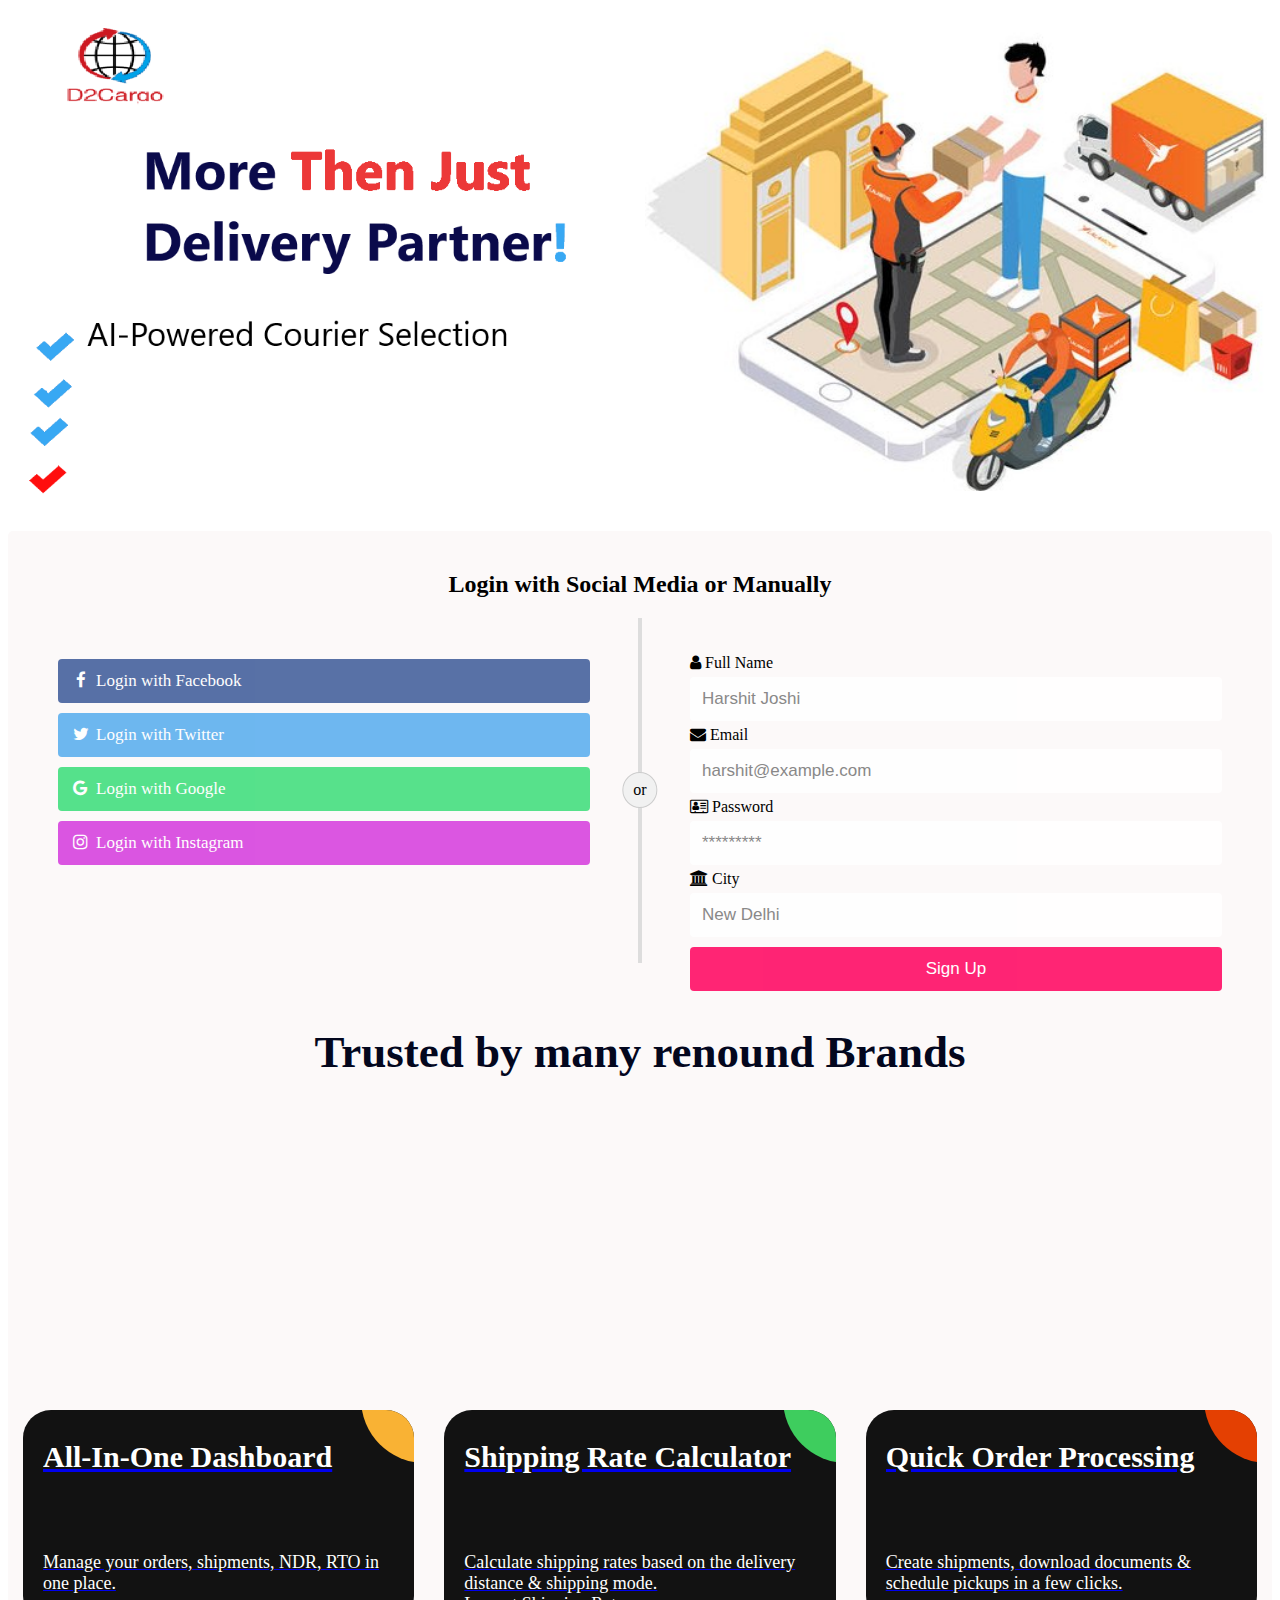
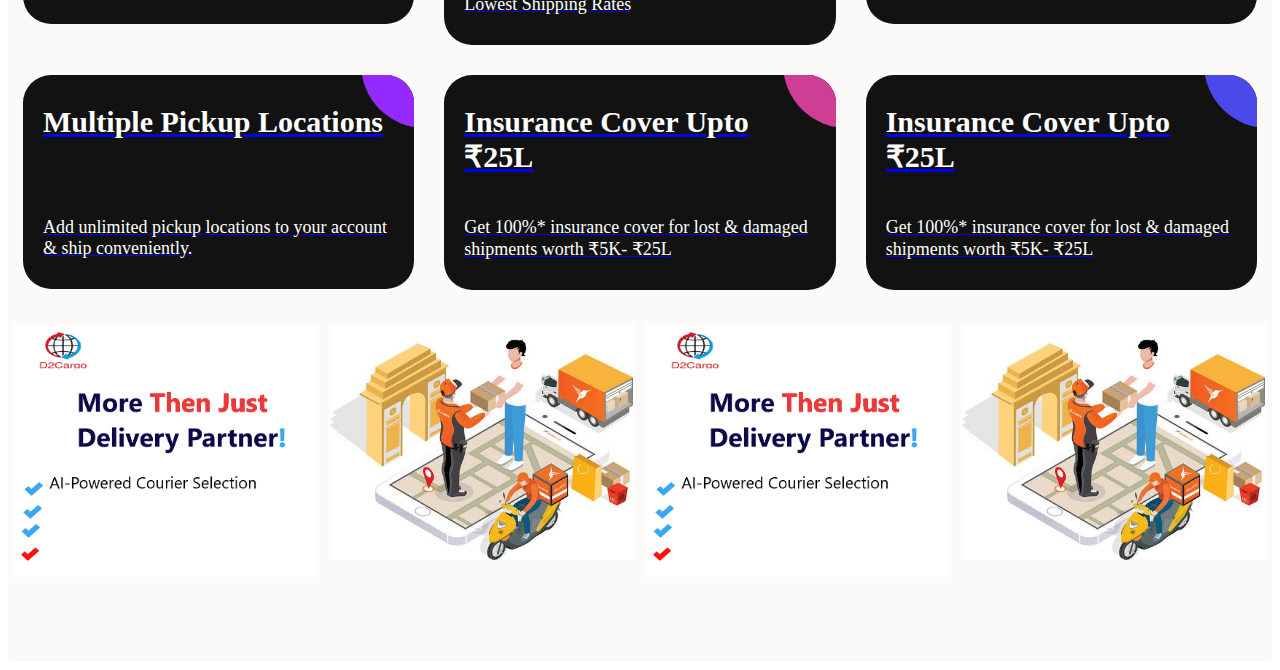
<file: index.html>
<!DOCTYPE html>
<html>
<head>
  <meta name="viewport" content="width=device-width, initial-scale=1">
<link rel="stylesheet" href="https://cdnjs.cloudflare.com/ajax/libs/font-awesome/4.7.0/css/font-awesome.min.css">
<link rel="stylesheet" href="style.css">
<style>

</style>
</head>
<body>


<div class="roww">
  <div class="column11">
    <img src="d2cargo.png" alt="Snow" style="width:100%">
  </div>
  <div class="column11">
    <img src="1.jpg" alt="Forest" style="width:100%">
  </div>
 
</div>
<div class="kontainerr">
  <form action="/action_page.php">
    <div class="row">
      <h2 style="text-align:center">Login with Social Media or Manually</h2>
      <div class="vl">
        <span class="vl-innertext">or</span>
      </div>

      <div class="coll">
        <a href="#" class="fb btn">
          <i class="fa fa-facebook fa-fw"></i> Login with Facebook
         </a>
        <a href="#" class="twitter btn">
          <i class="fa fa-twitter fa-fw"></i> Login with Twitter
        </a>
        <a href="#" class="google btn"><i class="fa fa-google fa-fw">
          </i> Login with Google
        </a>
        <a href="#" class="insta btn"><i class="fa fa-instagram fa-fw">
        </i> Login with Instagram
      </a>
      </div>

      <div class="coll">
        <div class="hide-md-lg">
          <p>Or sign up manually:</p>
        </div>

        
        <label for="fname"><i class="fa fa-user"></i> Full Name</label>
        <input type="text" id="fname" name="firstname" placeholder="Harshit Joshi">
        <label for="email"><i class="fa fa-envelope"></i> Email</label>
        <input type="text" id="email" name="email" placeholder="harshit@example.com">
        <label for="adr"><i class="fa fa-address-card-o"></i> Password</label>
        <input type="password" id="adr" name="address" placeholder="*********">
        <label for="city"><i class="fa fa-institution"></i> City</label>
        <input type="text" id="city" name="city" placeholder="New Delhi">
        <input type="submit" value="Sign Up">  <div class="col-50">
          
        
      </div>
      
    </div>
  </form>
</div>

<center> <h1 class="l-font"><b>Trusted by many renound Brands </b></h1></center>
<br><br><br><br><br><br><br><br>
<div class="wrapper">
  <div class="outer">
    <div class="card" style="--delay:-1;">
      <div class="content">
        <div class="img"><img src="Realme-realme-_logo_box-RGB-01.png" alt=""></div>
        <div class="details">
          <span class="name">Realme</span>
          
        </div>
      </div>
     
    </div>
    <div class="card" style="--delay:0;">
      <div class="content">
        <div class="img"><img src="Oppo-Logo.wine.png" alt=""></div>
        <div class="details">
          <span class="name">Oppo</span>
         
        </div>
      </div>
     
    </div>
    <div class="card" style="--delay:1;">
      <div class="content">
        <div class="img"><img src="vivo-agencies.jpg" alt=""></div>
        <div class="details">
          <span class="name">Vivo</span>
         
        </div>
      </div>
     
    </div>
    <div class="card" style="--delay:2;">
      <div class="content">
        <div class="img"><img src="Xiaomi_logo.svg.png" alt=""></div>
        <div class="details">
          <span class="name">Xiaomi</span>
         
        </div>
      </div>
     
    </div>
    <div class="card" style="--delay:2;">
      <div class="content">
        <div class="img"><img src="apple-512.webp" alt=""></div>
        <div class="details">
          <span class="name">apple</span>
          
        </div>
      </div>
     
    </div>
  </div>
</div>
<br><br><br><br><br><br>
<!--zig zag layout8888888888888888888888888888888888888888888888888888888888888888888888888888888888888888-->


<!--perksssssssssssssssssssssssssssssssssss-->
<div class="ag-format-container">
  <div class="ag-courses_box">
    <div class="ag-courses_item">
      <a href="#" class="ag-courses-item_link">
        <div class="ag-courses-item_bg"></div>

        <div class="ag-courses-item_title">
          All-In-One Dashboard
        </div>

        <div class="ag-courses-item_date-box">
          Manage your orders, shipments, NDR, RTO in one place.
          
        </div>
      </a>
    </div>

    <div class="ag-courses_item">
      <a href="#" class="ag-courses-item_link">
        <div class="ag-courses-item_bg"></div>

        <div class="ag-courses-item_title">
          Shipping Rate Calculator
        </div>

        <div class="ag-courses-item_date-box">
          Calculate shipping rates based on the delivery distance & shipping mode.
         
          <div class="ag-courses-item_date-box">
              Lowest Shipping Rates
              
            </div>
        </div>
      </a>
    </div>

    <div class="ag-courses_item">
      <a href="#" class="ag-courses-item_link">
        <div class="ag-courses-item_bg"></div>

        <div class="ag-courses-item_title">
          Quick Order Processing
        </div>

        <div class="ag-courses-item_date-box">
          Create shipments, download documents & schedule pickups in a few clicks.

        </div>
      </a>
    </div>

    <div class="ag-courses_item">
      <a href="#" class="ag-courses-item_link">
        <div class="ag-courses-item_bg"></div>

        <div class="ag-courses-item_title">
          Multiple Pickup Locations
        </div>

        <div class="ag-courses-item_date-box">
          Add unlimited pickup locations to your account & ship conveniently.
         
        </div>
      </a>
    </div>

    <div class="ag-courses_item">
      <a href="#" class="ag-courses-item_link">
        <div class="ag-courses-item_bg"></div>

        <div class="ag-courses-item_title">
          Insurance Cover Upto ₹25L
        </div>

        <div class="ag-courses-item_date-box">
          Get 100%* insurance cover for lost & damaged shipments worth ₹5K- ₹25L
          
        </div>
      </a>
    </div>

    <div class="ag-courses_item">
      <a href="#" class="ag-courses-item_link">
        <div class="ag-courses-item_bg"></div>

        <div class="ag-courses-item_title">
          Insurance Cover Upto ₹25L
        </div>

        <div class="ag-courses-item_date-box">
          Get 100%* insurance cover for lost & damaged shipments worth ₹5K- ₹25L
          
        </div>
      </a>
    </div>



    <div class="roww1">
      <div class="column111">
        <img src="d2cargo.png" alt="Snow" style="width:100%">
      </div>
      <div class="column111">
        <img src="1.jpg" alt="Forest" style="width:100%">
      </div>
      <div class="column111">
        <img src="d2cargo.png" alt="Snow" style="width:100%">
      </div>
      <div class="column111">
        <img src="1.jpg" alt="Forest" style="width:100%">
      </div>
     
     
    </div>


</body>
</html>
</file>
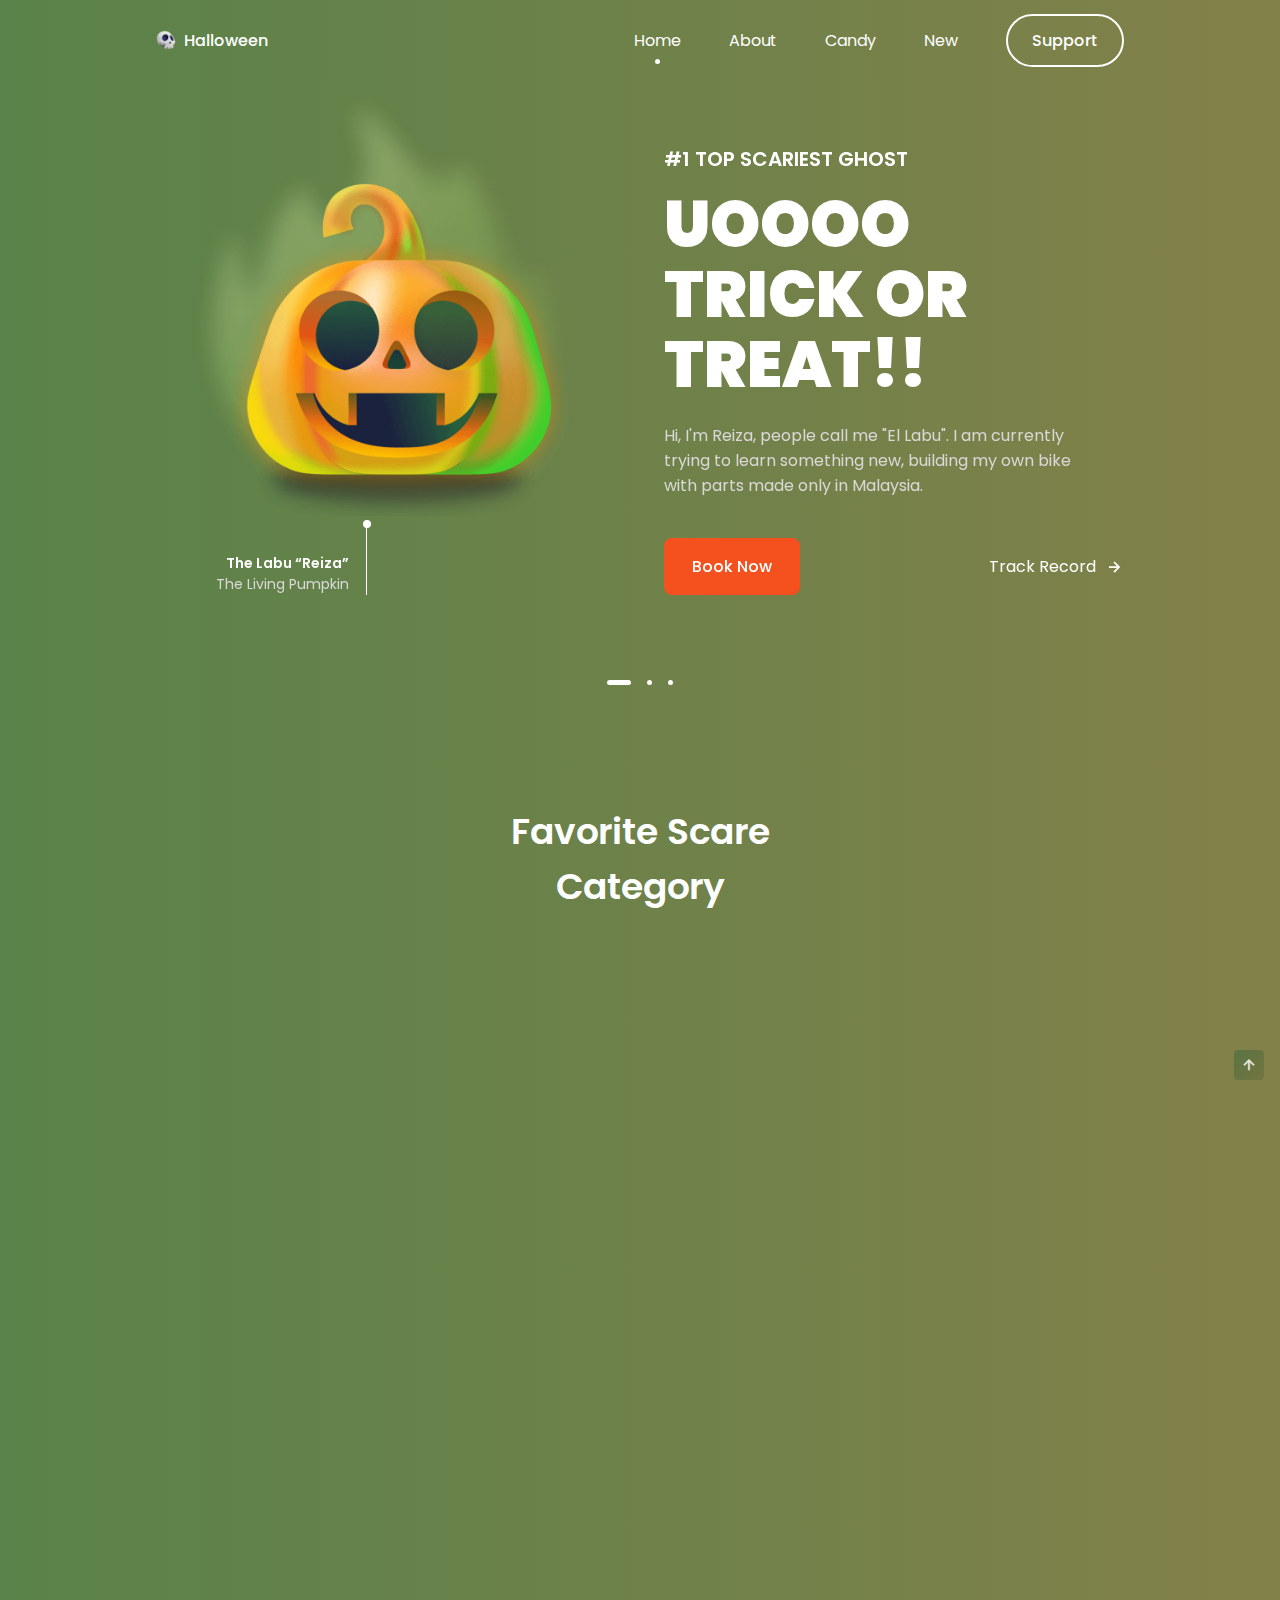
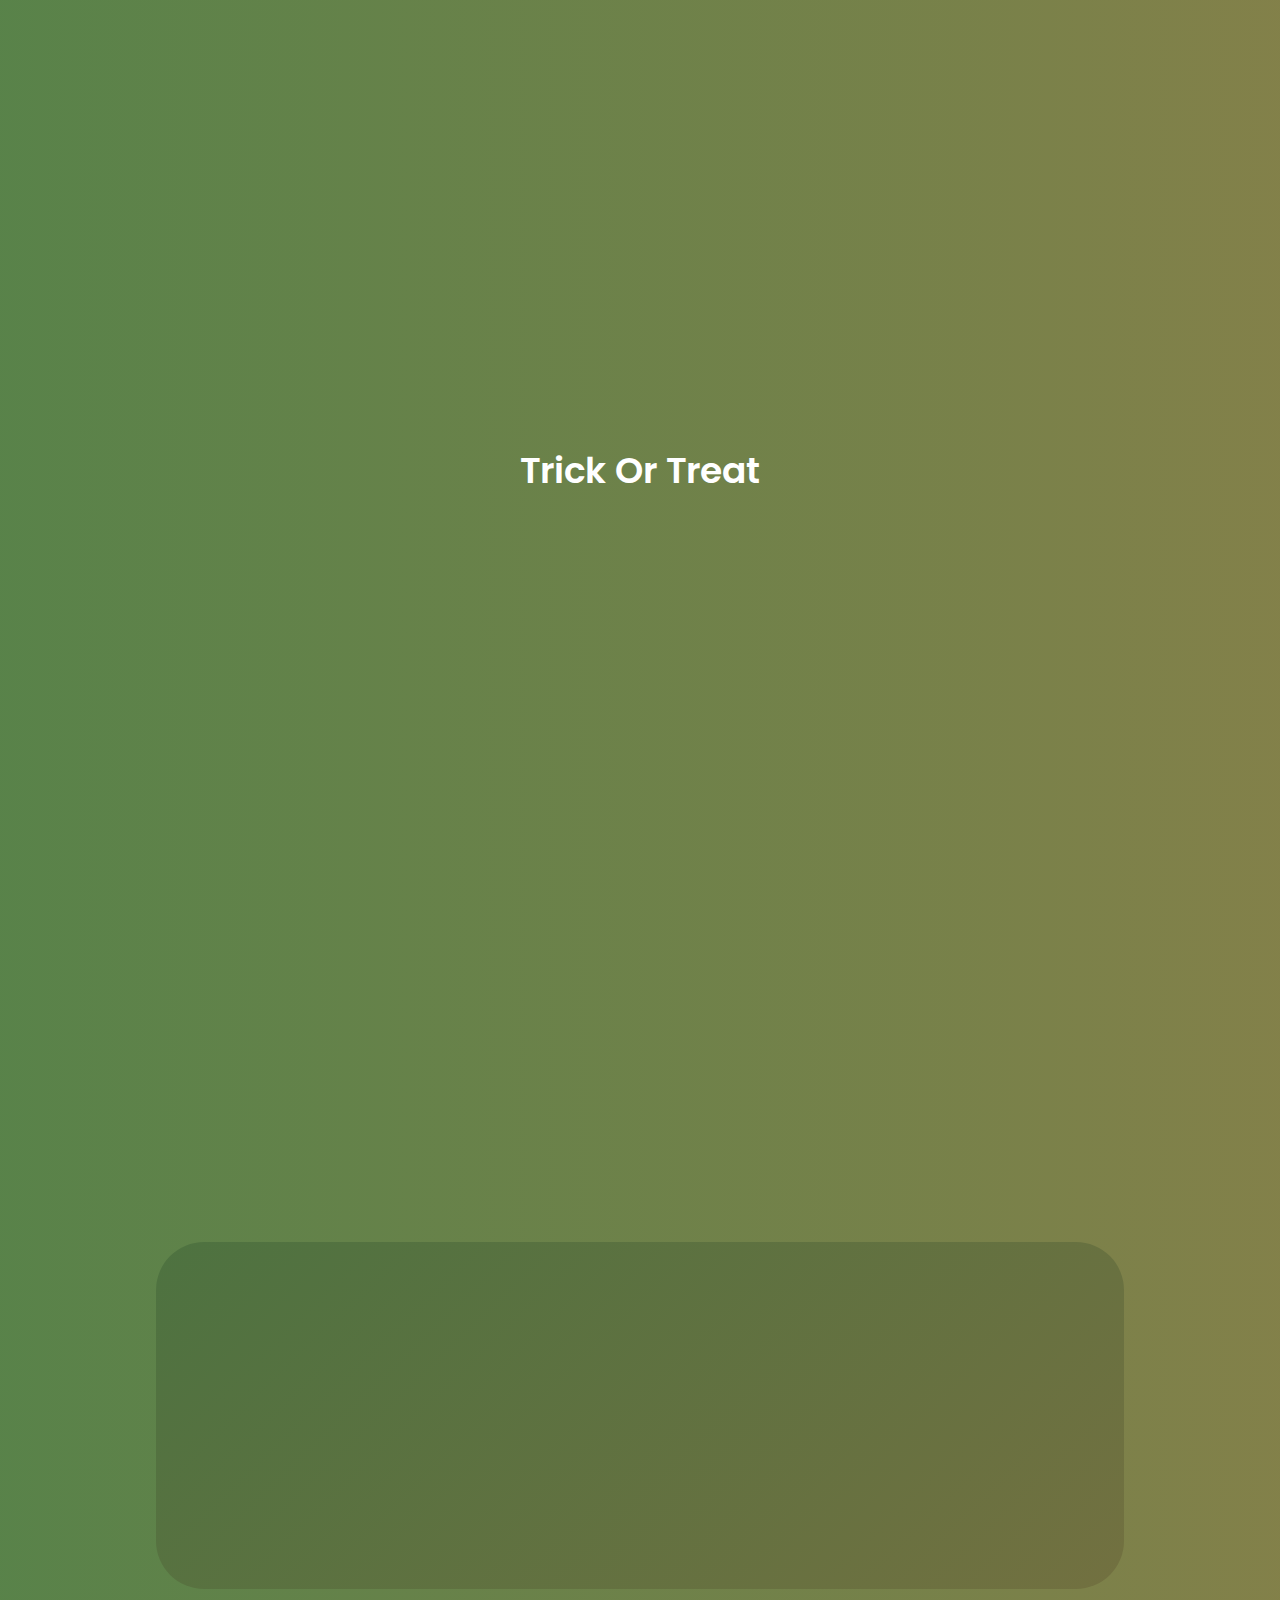
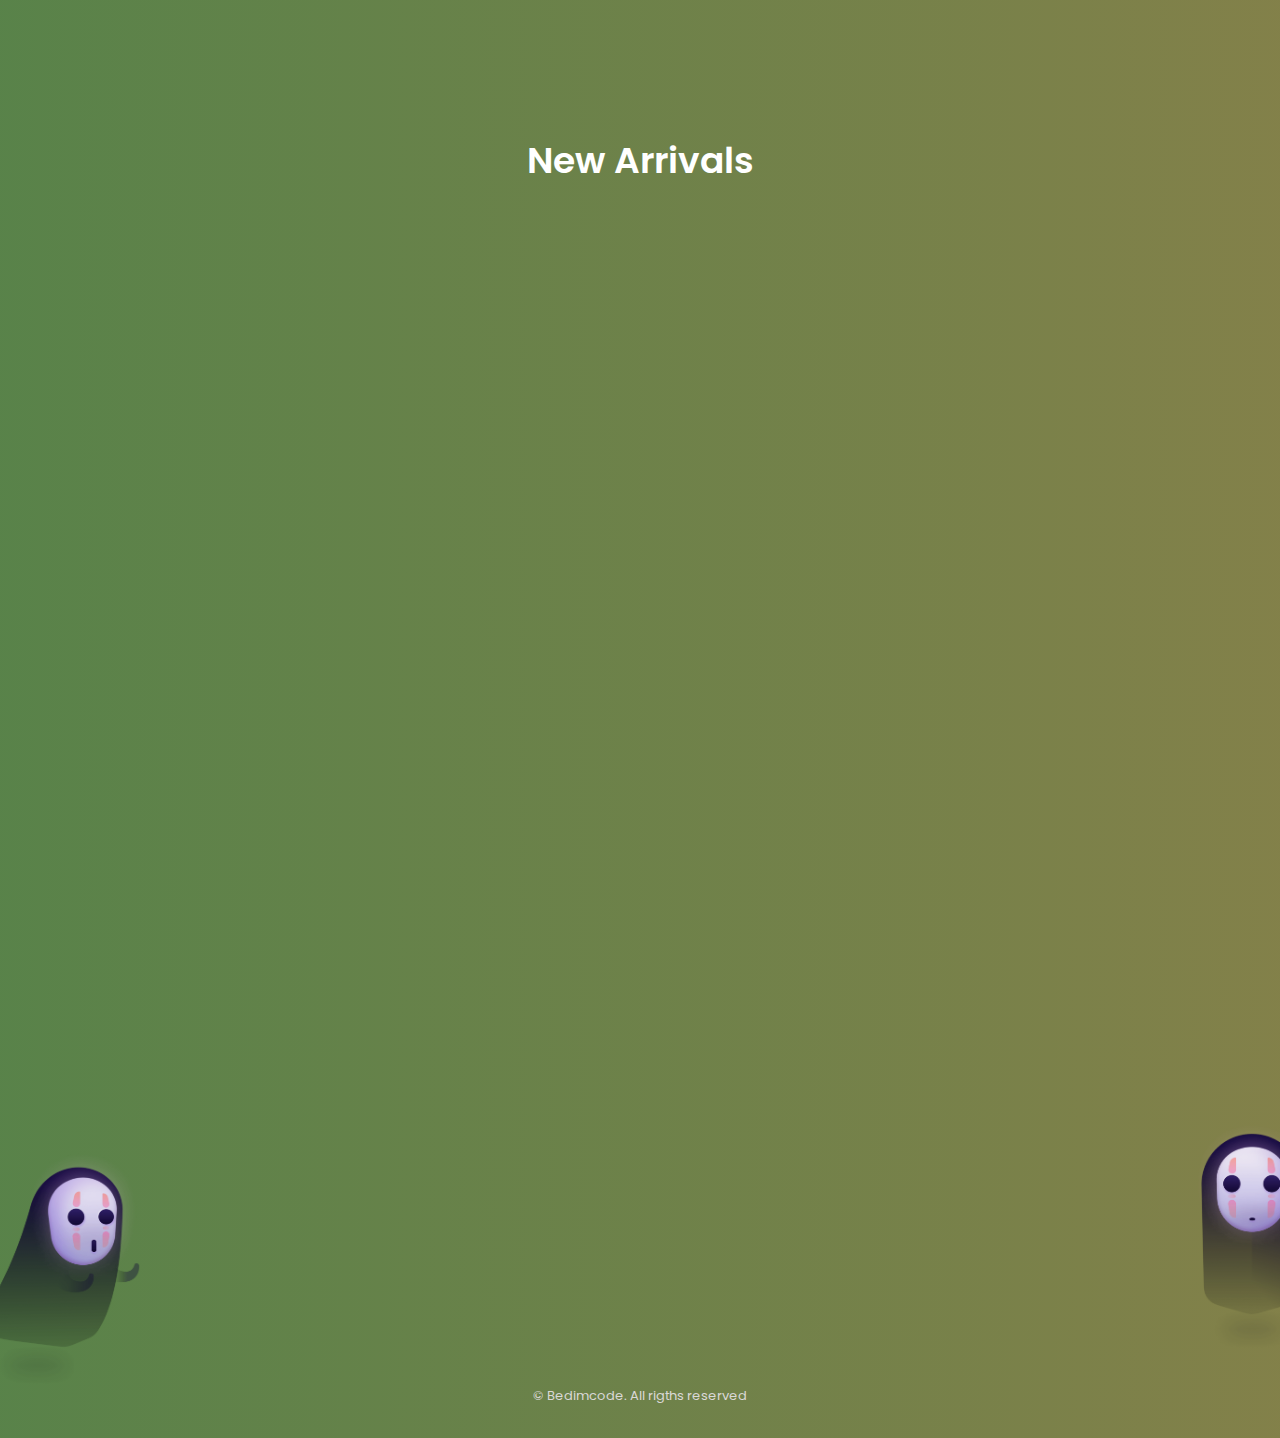
<file: responsive-halloween-website-main/responsive-halloween-website-main/index.html>
<!DOCTYPE html>
    <html lang="en">
    <head>
        <meta charset="UTF-8">
        <meta name="viewport" content="width=device-width, initial-scale=1.0">

        <!--=============== FAVICON ===============-->
        <link rel="shortcut icon" href="assets/img/favicon.png" type="image/x-icon">

        <!--=============== BOXICONS ===============-->
        <link rel="stylesheet" href="https://cdn.jsdelivr.net/npm/boxicons@latest/css/boxicons.min.css">

        <!--=============== SWIPER CSS ===============--> 
        <link rel="stylesheet" href="assets/css/swiper-bundle.min.css">

        <!--=============== CSS ===============--> 
        <link rel="stylesheet" href="assets/css/styles.css">

        <title>Responsive Halloween Website</title>
    </head>
    <body>
        <!--==================== HEADER ====================-->
        <header class="header" id="header">
            <nav class="nav container">
                <a href="#" class="nav__logo">
                    <img src="assets/img/logo.png" alt="" class="nav__logo-img">
                    Halloween
                </a>

                <div class="nav__menu" id="nav-menu">
                    <ul class="nav__list">
                        <li class="nav__item">
                            <a href="#home" class="nav__link active-link">Home</a>
                        </li>

                        <li class="nav__item">
                            <a href="#about" class="nav__link">About</a>
                        </li>

                        <li class="nav__item">
                            <a href="#trick" class="nav__link">Candy</a>
                        </li>

                        <li class="nav__item">
                            <a href="#new" class="nav__link">New</a>
                        </li>

                        <a href="#" class="button button--ghost">Support</a>
                    </ul>

                    <div class="nav__close" id="nav-close">
                        <i class='bx bx-x'></i>
                    </div>

                    <img src="assets/img/nav-img.png" alt="" class="nav__img">
                </div>

                <div class="nav__toggle" id="nav-toggle">
                    <i class='bx bx-grid-alt'></i>
                </div>

            </nav>
        </header>

        <main class="main">
            <!--==================== HOME ====================-->
            <section class="home container" id="home">
                <div class="swiper home-swiper">
                    <div class="swiper-wrapper">
                        <!-- HOME SLIDER 1 -->
                        <section class="swiper-slide">
                            <div class="home__content grid">
                                <div class="home__group">
                                    <img src="assets/img/home1-img.png" alt="" class="home__img">
                                    <div class="home__indicator"></div>
    
                                    <div class="home__details-img">
                                        <h4 class="home__details-title">The Labu “Reiza”</h4>
                                        <span class="home__details-subtitle">The Living Pumpkin</span>
                                    </div>
                                </div>
    
                                <div class="home__data">
                                    <h3 class="home__subtitle">#1 Top Scariest Ghost</h3>
                                    <h1 class="home__title">UOOOO <br> TRICK OR <br> TREAT!!</h1>
                                    <p class="home__description">Hi, I'm Reiza, people call me "El Labu". I am currently trying to learn 
                                        something new, building my own bike with parts made only in Malaysia.
                                    </p>

                                    <div class="home__buttons">
                                        <a href="#" class="button">Book Now</a>
                                        <a href="#" class="button--link button--flex">Track Record <i class='bx bx-right-arrow-alt button__icon'></i></a>
                                    </div>
                                </div>
                            </div>
                        </section>

                        <!-- HOME SLIDER 2 -->
                        <section class="swiper-slide">
                            <div class="home__content grid">
                                <div class="home__group">
                                    <img src="assets/img/home2-img.png" alt="" class="home__img">
                                    <div class="home__indicator"></div>
    
                                    <div class="home__details-img">
                                        <h4 class="home__details-title">Adino & Grahami</h4>
                                        <span class="home__details-subtitle">No words can describe them</span>
                                    </div>
                                </div>
    
                                <div class="home__data">
                                    <h3 class="home__subtitle">#2 top Best duo</h3>
                                    <h1 class="home__title">BRING BACK <br> MY COTTON <br> CANDY</h1>
                                    <p class="home__description">Adino steals cotton candy from his brother and eats them all in one bite, 
                                        a hungry beast. Grahami can no longer contain his anger towards Adino.
                                    </p>

                                    <div class="home__buttons">
                                        <a href="#" class="button">Book Now</a>
                                        <a href="#" class="button--link button--flex">Track Record <i class='bx bx-right-arrow-alt button__icon'></i></a>
                                    </div>
                                </div>
                            </div>
                        </section>

                        <!-- HOME SLIDER 3 -->
                        <section class="swiper-slide">
                            <div class="home__content grid">
                                <div class="home__group">
                                    <img src="assets/img/home3-img.png" alt="" class="home__img">
                                    <div class="home__indicator"></div>
    
                                    <div class="home__details-img">
                                        <h4 class="home__details-title">Captain Sem</h4>
                                        <span class="home__details-subtitle">Veteran Spooky Ghost</span>
                                    </div>
                                </div>
    
                                <div class="home__data">
                                    <h3 class="home__subtitle">#3 Top Scariest  Ghost</h3>
                                    <h1 class="home__title">RESPAWN <br> THE SPOOKY <br> SKULL</h1>
                                    <p class="home__description">In search for cute little puppy, Captain Sem has come back from his tragic death. 
                                        With his hogwarts certified power he promise to be a hero for all of ghostkind.
                                    </p>

                                    <div class="home__buttons">
                                        <a href="#" class="button">Book Now</a>
                                        <a href="#" class="button--link button--flex">Track Record <i class='bx bx-right-arrow-alt button__icon'></i></a>
                                    </div>
                                </div>
                            </div>
                        </section>
                    </div>
                    <div class="swiper-pagination"></div>
                </div>
            </section>
            
            <!--==================== CATEGORY ====================-->
            <section class="section category">
                <h2 class="section__title">Favorite Scare <br> Category</h2>

                <div class="category__container container grid">
                    <div class="category__data">
                        <img src="assets/img/category1-img.png" alt="" class="category__img">
                        <h3 class="category__title">Ghosts</h3>
                        <p class="category__description">Choose the ghosts, the scariest there are.</p>
                    </div>

                    <div class="category__data">
                        <img src="assets/img/category2-img.png" alt="" class="category__img">
                        <h3 class="category__title">Pumpkins</h3>
                        <p class="category__description">You look at the scariest pumpkins there is.</p>
                    </div>

                    <div class="category__data">
                        <img src="assets/img/category3-img.png" alt="" class="category__img">
                        <h3 class="category__title">Witch Hat</h3>
                        <p class="category__description">Pick the most stylish witch hats out there.</p>
                    </div>
                </div>
            </section>

            <!--==================== ABOUT ====================-->
            <section class="section about" id="about">
                <div class="about__container container grid">
                    <div class="about__data">
                        <h2 class="section__title about__title">About Halloween <br> Night</h2>
                        <p class="about__description">Night of all the saints, or all the dead, is celebrated on October 31 and it is a 
                            very fun international celebration, this celebration comes from ancient origins, and is already 
                            celebrated by everyone.
                        </p>
                        <a href="#" class="button">Know more</a>
                    </div>

                    <img src="assets/img/about-img.png" alt="" class="about__img">
                </div>
            </section>

            <!--==================== TRICK OR TREAT ====================-->
            <section class="section trick" id="trick">
                <h2 class="section__title">Trick Or Treat</h2>

                <div class="trick__container container grid">
                    <div class="trick__content">
                        <img src="assets/img/trick-treat1-img.png" alt="" class="trick__img">
                        <h3 class="trick__title">Toffee</h3>
                        <span class="trick__subtitle">Candy</span>
                        <span class="trick__price">$11.99</span>
                        <button class="button trick__button">
                            <i class='bx bx-cart-alt trick__icon'></i>
                        </button>
                    </div>

                    <div class="trick__content">
                        <img src="assets/img/trick-treat2-img.png" alt="" class="trick__img">
                        <h3 class="trick__title">Bone</h3>
                        <span class="trick__subtitle">Accessory</span>
                        <span class="trick__price">$8.99</span>
                        <button class="button trick__button">
                            <i class='bx bx-cart-alt trick__icon'></i>
                        </button>
                    </div>

                    <div class="trick__content">
                        <img src="assets/img/trick-treat3-img.png" alt="" class="trick__img">
                        <h3 class="trick__title">Scarecrow</h3>
                        <span class="trick__subtitle">Accessory</span>
                        <span class="trick__price">$15.99</span>
                        <button class="button trick__button">
                            <i class='bx bx-cart-alt trick__icon'></i>
                        </button>
                    </div>

                    <div class="trick__content">
                        <img src="assets/img/trick-treat4-img.png" alt="" class="trick__img">
                        <h3 class="trick__title">Candy Cane</h3>
                        <span class="trick__subtitle">Candy</span>
                        <span class="trick__price">$7.99</span>
                        <button class="button trick__button">
                            <i class='bx bx-cart-alt trick__icon'></i>
                        </button>
                    </div>

                    <div class="trick__content">
                        <img src="assets/img/trick-treat5-img.png" alt="" class="trick__img">
                        <h3 class="trick__title">Pumpkin</h3>
                        <span class="trick__subtitle">Candy</span>
                        <span class="trick__price">$19.99</span>
                        <button class="button trick__button">
                            <i class='bx bx-cart-alt trick__icon'></i>
                        </button>
                    </div>

                    <div class="trick__content">
                        <img src="assets/img/trick-treat6-img.png" alt="" class="trick__img">
                        <h3 class="trick__title">Ghost</h3>
                        <span class="trick__subtitle">Accessory</span>
                        <span class="trick__price">$17.99</span>
                        <button class="button trick__button">
                            <i class='bx bx-cart-alt trick__icon'></i>
                        </button>
                    </div>
                </div>
            </section>
            
            <!--==================== DISCOUNT ====================-->
            <section class="section discount">
                <div class="discount__container container grid">
                    <div class="discount__data">
                        <h2 class="discount__title">50% Discount <br> On New Products</h2>
                        <a href="#" class="button">Go to new</a>
                    </div>

                    <img src="assets/img/discount-img.png" alt="" class="discount__img">
                </div>
            </section>

            <!--==================== NEW ARRIVALS ====================-->
            <section class="section new" id="new">
                <h2 class="section__title">New Arrivals</h2>

                <div class="new__container container">
                    <div class="swiper new-swiper">
                        <div class="swiper-wrapper">
                            <div class="new__content swiper-slide">
                                <div class="new__tag">New</div>
                                <img src="assets/img/new1-img.png" alt="" class="new__img">
                                <h3 class="new__title">Haunted House</h3>
                                <span class="new__subtitle">Accessory</span>
                                
                                <div class="new__prices">
                                    <span class="new__price">$14.99</span>
                                    <span class="new__discount">$29.99</span>
                                </div>

                                <button class="button new__button">
                                    <i class='bx bx-cart-alt new__icon'></i>
                                </button>
                            </div>
        
                            <div class="new__content swiper-slide">
                                <div class="new__tag">New</div>
                                <img src="assets/img/new2-img.png" alt="" class="new__img">
                                <h3 class="new__title">Halloween Candle</h3>
                                <span class="new__subtitle">Accessory</span>
        
                                <div class="new__prices">
                                    <span class="new__price">$11.99</span>
                                    <span class="new__discount">$21.99</span>
                                </div>

                                <button class="button new__button">
                                    <i class='bx bx-cart-alt new__icon'></i>
                                </button>
                            </div>
        
                            <div class="new__content swiper-slide">
                                <div class="new__tag">New</div>
                                <img src="assets/img/new3-img.png" alt="" class="new__img">
                                <h3 class="new__title">Witch Hat</h3>
                                <span class="new__subtitle">Accessory</span>
        
                                <div class="new__prices">
                                    <span class="new__price">$4.99</span>
                                    <span class="new__discount">$9.99</span>
                                </div>

                                <button class="button new__button">
                                    <i class='bx bx-cart-alt new__icon'></i>
                                </button>
                            </div>
        
                            <div class="new__content swiper-slide">
                                <div class="new__tag">New</div>
                                <img src="assets/img/new4-img.png" alt="" class="new__img">
                                <h3 class="new__title">Rip</h3>
                                <span class="new__subtitle">Accessory</span>
        
                                <div class="new__prices">
                                    <span class="new__price">$24.99</span>
                                    <span class="new__discount">$44.99</span>
                                </div>

                                <button class="button new__button">
                                    <i class='bx bx-cart-alt new__icon'></i>
                                </button>
                            </div>
        
                            <div class="new__content swiper-slide">
                                <div class="new__tag">New</div>
                                <img src="assets/img/new5-img.png" alt="" class="new__img">
                                <h3 class="new__title">Terrifying Crystal Ball</h3>
                                <span class="new__subtitle">Accessory</span>
        
                                <div class="new__prices">
                                    <span class="new__price">$5.99</span>
                                    <span class="new__discount">$12.99</span>
                                </div>

                                <button class="button new__button">
                                    <i class='bx bx-cart-alt new__icon'></i>
                                </button>
                            </div>
        
                            <div class="new__content swiper-slide">
                                <div class="new__tag">New</div>
                                <img src="assets/img/new6-img.png" alt="" class="new__img">
                                <h3 class="new__title">Witch Broom</h3>
                                <span class="new__subtitle">Accessory</span>
        
                                <div class="new__prices">
                                    <span class="new__price">$7.99</span>
                                    <span class="new__discount">$14.99</span>
                                </div>

                                <button class="button new__button">
                                    <i class='bx bx-cart-alt new__icon'></i>
                                </button>
                            </div>
                        </div>
                    </div>
                </div>
            </section>

            <!--==================== OUR NEWSLETTER ====================-->
            <section class="section newsletter">
                <div class="newsletter__container container">
                    <h2 class="section__title">Our Newsletter</h2>
                    <p class="newsletter__description">
                        Promotion new products and sales. Directly to your inbox
                    </p>

                    <form action="" class="newsletter__form">
                        <input type="text" placeholder="Enter your email" class="newsletter__input">
                        <button class="button">
                            Subscribe
                        </button>
                    </form>
                </div>
            </section>
        </main>

        <!--==================== FOOTER ====================-->
            <footer class="footer section">
                <div class="footer__container container grid">
                    <div class="footer__content">
                        <a href="#" class="footer__logo">
                            <img src="assets/img/logo.png" alt="" class="footer__logo-img">
                            Halloween
                        </a>

                        <p class="footer__description">Enjoy the scariest night <br> of your life.</p>
                        
                        <div class="footer__social">
                            <a href="https://www.facebook.com/" target="_blank" class="footer__social-link">
                                <i class='bx bxl-facebook'></i>
                            </a>
                            <a href="https://www.instagram.com/" target="_blank" class="footer__social-link">
                                <i class='bx bxl-instagram-alt' ></i>
                            </a>
                            <a href="https://twitter.com/" target="_blank" class="footer__social-link">
                                <i class='bx bxl-twitter' ></i>
                            </a>
                        </div>
                    </div>

                    <div class="footer__content">
                        <h3 class="footer__title">About</h3>
                        
                        <ul class="footer__links">
                            <li>
                                <a href="#" class="footer__link">About Us</a>
                            </li>
                            <li>
                                <a href="#" class="footer__link">Features</a>
                            </li>
                            <li>
                                <a href="#" class="footer__link">News</a>
                            </li>
                        </ul>
                    </div>

                    <div class="footer__content">
                        <h3 class="footer__title">Our Services</h3>
                        
                        <ul class="footer__links">
                            <li>
                                <a href="#" class="footer__link">Pricing</a>
                            </li>
                            <li>
                                <a href="#" class="footer__link">Discounts</a>
                            </li>
                            <li>
                                <a href="#" class="footer__link">Shipping mode</a>
                            </li>
                        </ul>
                    </div>

                    <div class="footer__content">
                        <h3 class="footer__title">Our Company</h3>
                        
                        <ul class="footer__links">
                            <li>
                                <a href="#" class="footer__link">Blog</a>
                            </li>
                            <li>
                                <a href="#" class="footer__link">About us</a>
                            </li>
                            <li>
                                <a href="#" class="footer__link">Our mision</a>
                            </li>
                        </ul>
                    </div>
                </div>

                <span class="footer__copy">&#169; Bedimcode. All rigths reserved</span>

                <img src="assets/img/footer1-img.png" alt="" class="footer__img-one">
                <img src="assets/img/footer2-img.png" alt="" class="footer__img-two">
            </footer>

            <!--=============== SCROLL UP ===============-->
            <a href="#" class="scrollup" id="scroll-up">
                <i class='bx bx-up-arrow-alt scrollup__icon'></i>
            </a>
        
        <!--=============== SCROLL REVEAL ===============-->
        <script src="assets/js/scrollreveal.min.js"></script>

        <!--=============== SWIPER JS ===============-->
        <script src="assets/js/swiper-bundle.min.js"></script>
        
        <!--=============== MAIN JS ===============-->
        <script src="assets/js/main.js"></script>
    </body>
</html>
</file>
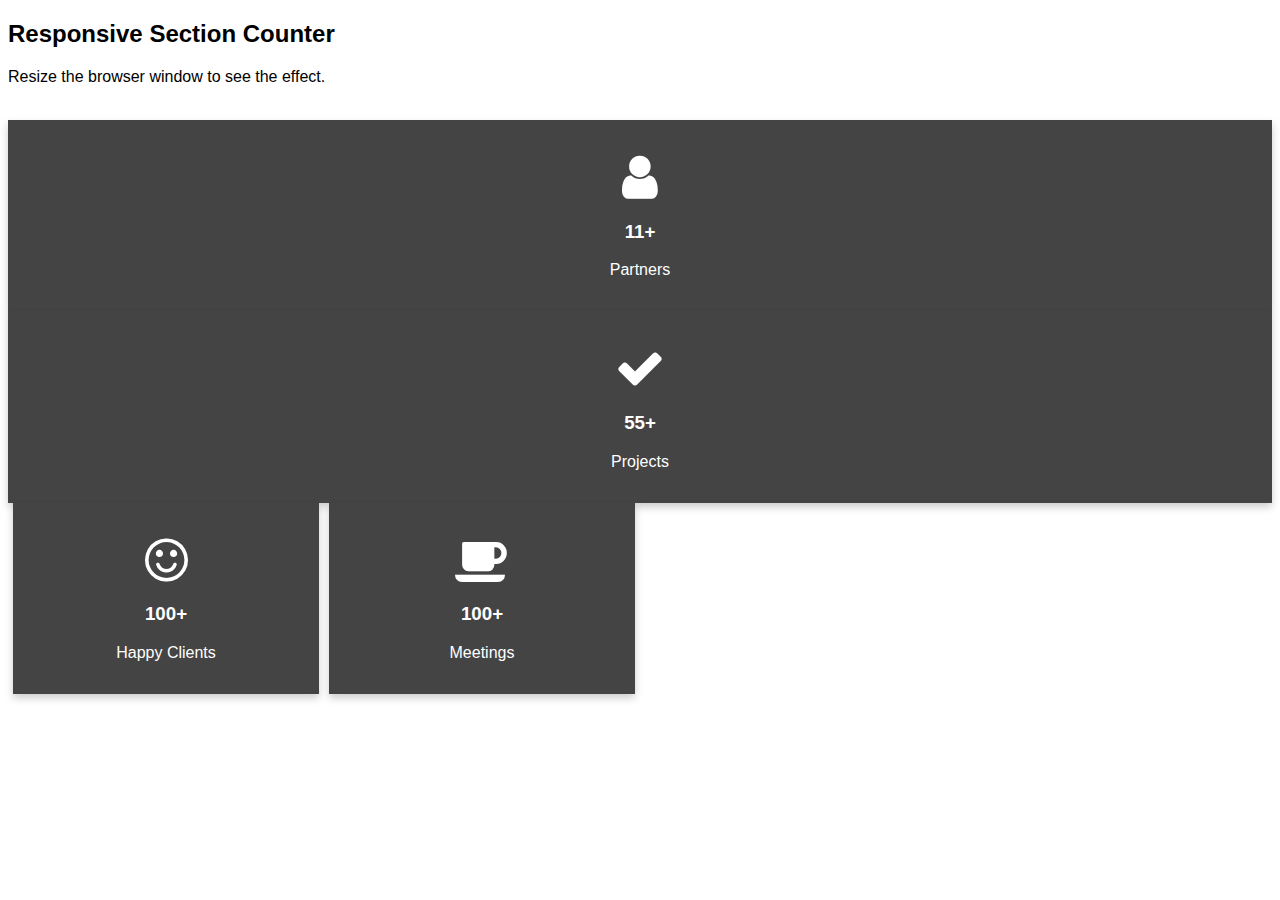
<file: test.html>
<!DOCTYPE html>
<html>
<head>
<meta name="viewport" content="width=device-width, initial-scale=1">
<link rel="stylesheet" href="https://cdnjs.cloudflare.com/ajax/libs/font-awesome/4.7.0/css/font-awesome.min.css">
<style>
* {
  box-sizing: border-box;
}

body {
  font-family: Arial, Helvetica, sans-serif;
}

/* Float four columns side by side */
.column {
  float: left;
  width: 25%;
  padding: 0 5px;
}

.row {margin: 0 -5px;}

/* Clear floats after the columns */
.row:after {
  content: "";
  display: table;
  clear: both;
}

/* Responsive columns */
@media screen and (max-width: 600px) {
  .column {
    width: 100%;
    display: block;
    margin-bottom: 10px;
  }
}

/* Style the counter cards */
.card {
  box-shadow: 0 4px 8px 0 rgba(0, 0, 0, 0.2);
  padding: 16px;
  text-align: center;
  background-color: #444;
  color: white;
}

.fa {font-size:50px;}
</style>
</head>
<body>

<h2>Responsive Section Counter</h2>
<p>Resize the browser window to see the effect.</p>
<br>

<div class="roww1">
  <div class="column11">
    <div class="card">
      <p><i class="fa fa-user"></i></p>
      <h3>11+</h3>
      <p>Partners</p>
    </div>
  </div>

  <div class="column11">
    <div class="card">
      <p><i class="fa fa-check"></i></p>
      <h3>55+</h3>
      <p>Projects</p>
    </div>
  </div>
  
  <div class="column">
    <div class="card">
      <p><i class="fa fa-smile-o"></i></p>
      <h3>100+</h3>
      <p>Happy Clients</p>
    </div>
  </div>
  
  <div class="column">
    <div class="card">
      <p><i class="fa fa-coffee"></i></p>
      <h3>100+</h3>
      <p>Meetings</p>
    </div>
  </div>
</div>

</body>
</html>
</file>
<file: style.css>
/*upar kae 2 image*/
* {
  box-sizing: border-box;
}
.column11 {
  float: left;
  width: 50%;
  padding: 5px;
}

/* Clearfix (clear floats) */
.roww::after {
  content: "";
  clear: both;
  display: table;
}
/**************************************************************************************************************************************************************************************************************************************************************************************
/*signup form+social media"/

/* style the kontainerr */
.kontainerr {
  position: relative;
  border-radius: 5px;
  background-color: #fcf9f9;
  padding: 20px 0 30px 0;
} 

/* style inputs and link buttons */
input,
.btn {
  width: 100%;
  padding: 12px;
  border: none;
  border-radius: 4px;
  margin: 5px 0;
  opacity: 0.85;
  display: inline-block;
  font-size: 17px;
  line-height: 20px;
  text-decoration: none; /* remove underline from anchors */
}

input:hover,
.btn:hover {
  opacity: 1;
}

/* add appropriate collors to fb, twitter and google buttons */
.fb {
  background-color: #3B5998;
  color: white;
}

.twitter {
  background-color: #55ACEE;
  color: white;
}

.google {
  background-color: #39dd78;
  color: white;
}
.insta {
  background-color: #d539dd;
  color: white;
}


/* style the submit button */
input[type=submit] {
  background-color: #ff005d;
  color: white;
  cursor: pointer;
}

input[type=submit]:hover {
  background-color: #598cea;
}

/* Two-collumn layout */
.coll1{
  float: left;
  width: 50%;

  margin: auto;
  padding: 0 50px;
  margin-top: 6px;
}
.coll{
  float: left;
  width: 50%;
  height: auto;
  margin: auto;
  padding: 0 50px;
  margin-top: 36px;
}

/* Clear floats after the collumns */
.row:after {
  content: "";
  display: table;
  clear: both;
}

/* vertical line */
.vl {
  position: absolute;
  left: 50%;
  transform: translate(-50%);
  border: 2px solid #ddd;
  height: 345px;
}

/* text inside the vertical line */
.vl-innertext {
  position: absolute;
  top: 50%;
  transform: translate(-50%, -50%);
  background-color: #f1f1f1;
  border: 1px solid #ccc;
  border-radius: 50%;
  padding: 8px 10px;
}

/* hide some text on medium and large screens */
.hide-md-lg {
  display: none;
}



/* Responsive layout - when the screen is less than 650px wide, make the two collumns stack on top of each other instead of next to each other */
@media screen and (max-width: 650px) {
  .coll {
    width: 100%;
    margin-top: 0;
  }
  /* hide the vertical line */
  .vl {
    display: none;
  }
  /* show the hidden text on small screens */
  .hide-md-lg {
    display: block;
    text-align: center;
  }
}

/*********************************/

.wrapper .outer{
      display: flex;
      align-items: center;
      justify-content: center;
    }
    .wrapper .card{
      background: #fff;
      width: 300px;
      display: flex;
      align-items: center;
      padding: 20px;
      opacity: 0;
      pointer-events: none;
      position: absolute;
      justify-content: space-between;
      border-radius: 100px 20px 20px 100px;
      box-shadow: 0px 10px 15px rgba(0,0,0,0.1);
      animation: animate 15s linear infinite;
      animation-delay: calc(3s * var(--delay));
    }
    .outer:hover .card{
      animation-play-state: paused;
    }
    .wrapper .card:last-child{
      animation-delay: calc(-3s * var(--delay));
    }
    @keyframes animate {
      0%{
        opacity: 0;
        transform: translateY(100%) scale(0.5);
      }
      5%, 20%{
        opacity: 0.4;
        transform: translateY(100%) scale(0.7);
      }
      25%, 40%{
        opacity: 1;
        pointer-events: auto;
        transform: translateY(0%) scale(1);
      }
      45%, 60%{
        opacity: 0.4;
        transform: translateY(-100%) scale(0.7);
      }
      65%, 100%{
        opacity: 0;
        transform: translateY(-100%) scale(0.5);
      }
    }
    .card .content{
      display: flex;
      align-items: center;
    }
    .wrapper .card .img{
      height: 90px;
      width: 90px;
      position: absolute;
      left: -5px;
      background: #fff;
      border-radius: 50%;
      padding: 5px;
      box-shadow: 0px 0px 5px rgba(0,0,0,0.2);
    }
    .card .img img{
      height: 100%;
      width: 100%;
      border-radius: 50%;
      object-fit: cover;
    }
    .card .details{
      margin-left: 80px;
    }
    .details span{
      font-weight: 600;
      font-size: 18px;
    }
    .card a{
      text-decoration: none;
      padding: 7px 18px;
      border-radius: 25px;
      color: #fff;
      background: linear-gradient(to bottom, #bea2e7 0%, #86b7e7 100%);
      transition: all 0.3s ease;
    }
    .card a:hover{
      transform: scale(0.94);
    }
    
/*************************************ZIG ZAG LAYOUTT************************************************/
.responsive {
  width: 100%;
  height: auto;
}
    .content-container {
      padding: 75px;
    }
    
    .col-container:after {
      content: "";
      display: table;
      clear: both;
    }
    
    .column-one {
      float: left;
      width: 66.66666%;
      padding: 25px;
    }
    
    .column-two {
      float: left;
      width: 33.33333%;
      padding: 25px;
    }
    
    .l-font {
      font-size: 45px;
      color: #03071e;
    }
    
    .xl-font {
      font-size: 65px;
      color: #03071e;
    }
    
    .button {
      border: 5px solid #03071e;
      background-color: transparent;
      color: white;
      padding: 14px 28px;
      font-size: 16px;
      cursor: pointer;
      color: #03071e;
      font-weight: bold;
      transition: .2s;
    }
    
    .button:hover {
      background-color: #03071e;
      color: white;
    }
    
    img {
      display: block;
      height: auto;
      max-width: 100%;
    }
    
    @media screen and (max-width: 800px) {
      .column-one,
      .column-two {
        width: 100%;
        text-align: center;
      }
      img {
        margin: auto;
      }
    }

    /**perkssssssssssssssssssssssssssssssssssssssssssssssssssssss*/

    .ag-courses_box {
      display: -webkit-box;
      display: -ms-flexbox;
      display: flex;
      -webkit-box-align: start;
      -ms-flex-align: start;
      align-items: flex-start;
      -ms-flex-wrap: wrap;
      flex-wrap: wrap;
    
      padding: 50px 0;
    }
    .ag-courses_item {
      -ms-flex-preferred-size: calc(33.33333% - 30px);
      flex-basis: calc(33.33333% - 30px);
    
      margin: 0 15px 30px;
    
      overflow: hidden;
    
      border-radius: 28px;
    }
    .ag-courses-item_link {
      display: block;
      padding: 30px 20px;
      background-color: #121212;
    
      overflow: hidden;
    
      position: relative;
    }
    .ag-courses-item_link:hover,
    .ag-courses-item_link:hover .ag-courses-item_date {
      text-decoration: none;
      color: #FFF;
    }
    .ag-courses-item_link:hover .ag-courses-item_bg {
      -webkit-transform: scale(10);
      -ms-transform: scale(10);
      transform: scale(10);
    }
    .ag-courses-item_title {
      min-height: 87px;
      margin: 0 0 25px;
    
      overflow: hidden;
    
      font-weight: bold;
      font-size: 30px;
      color: #FFF;
    
      z-index: 2;
      position: relative;
    }
    .ag-courses-item_date-box {
      font-size: 18px;
      color: #FFF;
    
      z-index: 2;
      position: relative;
    }
    .ag-courses-item_date {
      font-weight: bold;
      color: #f9b234;
    
      -webkit-transition: color .5s ease;
      -o-transition: color .5s ease;
      transition: color .5s ease
    }
    .ag-courses-item_bg {
      height: 128px;
      width: 128px;
      background-color: #f9b234;
    
      z-index: 1;
      position: absolute;
      top: -75px;
      right: -75px;
    
      border-radius: 50%;
    
      -webkit-transition: all .5s ease;
      -o-transition: all .5s ease;
      transition: all .5s ease;
    }
    .ag-courses_item:nth-child(2n) .ag-courses-item_bg {
      background-color: #3ecd5e;
    }
    .ag-courses_item:nth-child(3n) .ag-courses-item_bg {
      background-color: #e44002;
    }
    .ag-courses_item:nth-child(4n) .ag-courses-item_bg {
      background-color: #952aff;
    }
    .ag-courses_item:nth-child(5n) .ag-courses-item_bg {
      background-color: #cd3e94;
    }
    .ag-courses_item:nth-child(6n) .ag-courses-item_bg {
      background-color: #4c49ea;
    }
    
    
    
    @media only screen and (max-width: 979px) {
      .ag-courses_item {
        -ms-flex-preferred-size: calc(50% - 30px);
        flex-basis: calc(50% - 30px);
      }
      .ag-courses-item_title {
        font-size: 24px;
      }
    }
    
    @media only screen and (max-width: 767px) {
      .ag-format-container {
        width: 96%;
      }
    
    }
    @media only screen and (max-width: 639px) {
      .ag-courses_item {
        -ms-flex-preferred-size: 100%;
        flex-basis: 100%;
      }
      .ag-courses-item_title {
        min-height: 72px;
        line-height: 1;
    
        font-size: 24px;
      }
      .ag-courses-item_link {
        padding: 22px 40px;
      }
      .ag-courses-item_date-box {
        font-size: 16px;
      }
    }
    /***********************SECTION******88/
    /*NEECHE kae 4 image*/
* {
  box-sizing: border-box;
}
.column111 {
  float: left;
  width: 25%;
  padding: 5px;
}

/* Clearfix (clear floats) */
.roww11::after {
  content: "";
  clear: both;
  display: table;
}
</file>
<file: responsive-halloween-website-main/responsive-halloween-website-main/assets/css/styles.css>
/*=============== GOOGLE FONTS ===============*/
@import url('https://fonts.googleapis.com/css2?family=Poppins:wght@400;500;600;900&display=swap');

/*=============== VARIABLES CSS ===============*/
:root {
  --header-height: 3.5rem;

  /*========== Colors ==========*/
  --hue: 14;
  --first-color: hsl(var(--hue), 91%, 54%);
  --first-color-alt: hsl(var(--hue), 91%, 50%);
  --title-color: hsl(var(--hue), 4%, 100%);
  --text-color: hsl(var(--hue), 4%, 85%);
  --text-color-light: hsl(var(--hue), 4%, 55%);

  /*Green gradient*/
  --body-color: linear-gradient(90deg, hsl(104, 28%, 40%) 0%, hsl(58, 28%, 40%) 100%);
  --container-color: linear-gradient(136deg, hsl(104, 28%, 35%) 0%, hsl(58, 28%, 35%) 100%);
  
  /*Red gradient*/
  /* --body-color: linear-gradient(90deg, hsl(360, 28%, 40%) 0%, hsl(18, 28%, 40%) 100%);
  --container-color: linear-gradient(136deg, hsl(360, 28%, 35%) 0%, hsl(18, 28%, 35%) 100%); */

  /*Black solid*/
  /* --body-color: hsl(30, 8%, 8%);
  --container-color: hsl(30, 8%, 10%); */

  /*========== Font and typography ==========*/
  --body-font: 'Poppins', sans-serif;
  --biggest-font-size: 2rem;
  --h1-font-size: 1.5rem;
  --h2-font-size: 1.25rem;
  --h3-font-size: 1rem;
  --normal-font-size: .938rem;
  --small-font-size: .813rem;
  --smaller-font-size: .75rem;

  /*========== Font weight ==========*/
  --font-medium: 500;
  --font-semi-bold: 600;
  --font-black: 900;

  /*========== Margenes Bottom ==========*/
  --mb-0-25: .25rem;
  --mb-0-5: .5rem;
  --mb-0-75: .75rem;
  --mb-1: 1rem;
  --mb-1-5: 1.5rem;
  --mb-2: 2rem;
  --mb-2-5: 2.5rem;

  /*========== z index ==========*/
  --z-tooltip: 10;
  --z-fixed: 100;
}

/* Responsive typography */
@media screen and (min-width: 992px) {
  :root {
    --biggest-font-size: 4rem;
    --h1-font-size: 2.25rem;
    --h2-font-size: 1.5rem;
    --h3-font-size: 1.25rem;
    --normal-font-size: 1rem;
    --small-font-size: .875rem;
    --smaller-font-size: .813rem;
  }
}

/*=============== BASE ===============*/
*{
  box-sizing: border-box;
  padding: 0;
  margin: 0;
}

html{
  scroll-behavior: smooth;
}

body{
  margin: var(--header-height) 0 0 0;
  font-family: var(--body-font);
  font-size: var(--normal-font-size);
  background: var(--body-color);
  color: var(--text-color);
}

h1,h2,h3,h4{
  color: var(--title-color);
  font-weight: var(--font-semi-bold);
}

ul{
  list-style: none;
}

a{
  text-decoration: none;
}

img{
  max-width: 100%;
  height: auto;
}

button,
input{
  border: none;
  outline: none;
}

button{
  cursor: pointer;
  font-family: var(--body-font);
  font-size: var(--normal-font-size);
}

/*=============== REUSABLE CSS CLASSES ===============*/
.section{
  padding: 4.5rem 0 2rem;
}

.section__title{
  font-size: var(--h2-font-size);
  margin-bottom: var(--mb-2);
  text-align: center;
}

/*=============== LAYOUT ===============*/
.container{
  max-width: 968px;
  margin-left: var(--mb-1-5);
  margin-right: var(--mb-1-5);
}

.grid{
  display: grid;
}

.main{
  overflow: hidden; /*For animation*/
}

/*=============== HEADER ===============*/
.header{
  width: 100%;
  background: var(--body-color); 
  position: fixed;
  top: 0;
  left: 0;
  z-index: var(--z-fixed);
}

/*=============== NAV ===============*/
.nav{
  height: var(--header-height);
  display: flex;
  justify-content: space-between;
  align-items: center;
}

.nav__logo{
  display: flex;
  align-items: center;
  column-gap: .5rem;
  font-weight: var(--font-medium);
}

.nav__logo-img{
  width: 1.25rem;
}

.nav__link,
.nav__logo,
.nav__toggle,
.nav__close{
  color: var(--title-color);
}

.nav__toggle{
  font-size: 1.25rem;
  cursor: pointer;
}

@media screen and (max-width: 767px){
  .nav__menu{
    position: fixed;
    width: 100%;
    background: var(--container-color);
    top: -150%;
    left: 0;
    padding: 3.5rem 0;
    transition: .4s;
    z-index: var(--z-fixed);
    border-radius: 0 0 1.5rem 1.5rem;
  }
}

.nav__img{
  width: 100px;
  position: absolute;
  top: 0;
  left: 0;
}

.nav__close{
  font-size: 1.8rem;
  position: absolute;
  top: .5rem;
  right: .7rem;
  cursor: pointer;
}

.nav__list{
  display: flex;
  flex-direction: column;
  align-items: center;
  row-gap: 1.5rem;
}

.nav__link{
  text-transform: uppercase;
  font-weight: var(--font-black);
  transition: .4s;
}

.nav__link:hover{
  color: var(--text-color);
}

/* Show menu */
.show-menu{
  top: 0;
}

/* Change background header */
.scroll-header{
  background: var(--container-color);
}

/* Active link */
.active-link{
  position: relative;
}

.active-link::before{
  content: '';
  position: absolute;
  bottom: -.75rem;
  left: 45%;
  width: 5px;
  height: 5px;
  background-color: var(--title-color);
  border-radius: 50%;
}

/*=============== HOME ===============*/
.home__content{
  row-gap: 1rem;
}

.home__group{
  display: grid;
  position: relative;
  padding-top: 2rem;
}

.home__img{
  height: 250px;
  justify-self: center;
}

.home__indicator{
  width: 8px;
  height: 8px;
  background-color: var(--title-color);
  border-radius: 50%;
  position: absolute;
  top: 7rem;
  right: 2rem;
}

.home__indicator::after{
  content: '';
  position: absolute;
  width: 1px;
  height: 48px;
  background-color: var(--title-color);
  top: -3rem;
  right: 45%;
}

.home__details-img{
  position: absolute;
  right: .5rem;
}

.home__details-title,
.home__details-subtitle{
  display: block;
  font-size: var(--small-font-size);
  text-align: right;
}

.home__subtitle{
  font-size: var(--h3-font-size);
  text-transform: uppercase;
  margin-bottom: var(--mb-1);
}

.home__title{
  font-size: var(--biggest-font-size);
  font-weight: var(--font-black);
  line-height: 109%;
  margin-bottom: var(--mb-1);
}

.home__description{
  margin-bottom: var(--mb-1);
}

.home__buttons{
  display: flex;
  justify-content: space-between;
}

/* Swiper Class */
.swiper-pagination{
  position: initial;
  margin-top: var(--mb-1);
}

.swiper-pagination-bullet{
  width: 5px;
  height: 5px;
  background-color: var(--title-color);
  opacity: 1;
}

.swiper-pagination-horizontal.swiper-pagination-bullets .swiper-pagination-bullet{
  margin: 0 .5rem;
} 

.swiper-pagination-bullet-active{
  width: 1.5rem;
  height: 5px;
  border-radius: .5rem;
}

/*=============== BUTTONS ===============*/
.button{
  display: inline-block;
  background-color: var(--first-color);
  color: var(--title-color);
  padding: 1rem 1.75rem;
  border-radius: .5rem;
  font-weight: var(--font-medium);
  transition: .3s;
}

.button:hover{
  background-color: var(--first-color-alt);
}

.button__icon{
  font-size: 1.25rem;
}

.button--ghost{
  border: 2px solid;
  background-color: transparent;
  border-radius: 3rem;
  padding: .75rem 1.5rem;
}

.button--ghost:hover{
  background: none;
}

.button--link{
  color: var(--title-color);
}

.button--flex{
  display: inline-flex;
  align-items: center;
  column-gap: .5rem;
}

/*=============== CATEGORY ===============*/
.category__container{
  grid-template-columns: repeat(2, 1fr);
  gap: 1rem 2rem;
}

.category__data{
  text-align: center;
}

.category__img{
  width: 120px;
  margin-bottom: var(--mb-0-75);
  transition: .3s;
}

.category__title{
  margin-bottom: var(--mb-0-25);
}

.category__data:hover .category__img{
  transform: translateY(-.5rem);
}

/*=============== ABOUT ===============*/
.about__container{
  row-gap: 2rem;
}

.about__data{
  text-align: center;
}

.about__description{
  margin-bottom: var(--mb-2);
}

.about__img{
  width: 200px;
  justify-self: center;
  animation: floating 2s ease-in-out infinite;
}

/*=============== TRICK OR TREAT ===============*/
.trick__container{
  grid-template-columns: repeat(2, 1fr);
  gap: 1.5rem;
  padding-top: 1rem;
}

.trick__content{
  position: relative;
  background: var(--container-color);
  border-radius: 1rem;
  padding: 1.5rem 0 1rem 0;
  text-align: center;
  overflow: hidden;
}

.trick__img{
  width: 90px;
  transition: .3s;
}

.trick__subtitle,
.trick__price{
  display: block;
}

.trick__subtitle{
  font-size: var(--smaller-font-size);
  margin-bottom: var(--mb-0-5);
}

.trick__title,
.trick__price{
  color: var(--title-color);
  font-weight: var(--font-medium);
  font-size: var(--normal-font-size);
}

.trick__button{
  display: inline-flex;
  padding: .5rem;
  border-radius: .25rem .25rem .75rem .25rem;
  position: absolute;
  right: -3rem;
  bottom: 0;
}

.trick__icon{
  font-size: 1.25rem;
  color: var(--title-color);
}

.trick__content:hover .trick__img{
  transform: translateY(-.5rem);
}

.trick__content:hover .trick__button{
  right: 0;
}

/*=============== DISCOUNT ===============*/
.discount__container{
  background: var(--container-color);
  border-radius: 1rem;
  padding: 2.5rem 0 1.5rem;
  row-gap: .75rem;
}

.discount__data{
  text-align: center;
}

.discount__title{
  font-size: var(--h2-font-size);
  margin-bottom: var(--mb-2);
}

.discount__img{
  width: 200px;
  justify-self: center;
}

/*=============== NEW ARRIVALS ===============*/
.new__container{
  padding-top: 1rem;
}

.new__img{
  width: 120px;
  margin-bottom: var(--mb-0-5);
  transition: .3s;
}

.new__content{
  position: relative;
  background: var(--container-color);
  width: 242px;
  padding: 2rem 0 1.5rem 0;
  border-radius: .75rem;
  text-align: center;
  overflow: hidden;
}

.new__tag{
  position: absolute;
  top: 8%;
  left: 8%;
  background-color: var(--first-color);
  color: var(--title-color);
  font-size: var(--small-font-size);
  padding: .25rem .5rem;
  border-radius: .25rem;
}

.new__title{
  font-size: var(--normal-font-size);
  font-weight: var(--font-medium);
}

.new__subtitle{
  display: block;
  font-size: var(--small-font-size);
  margin-bottom: var(--mb-0-5);
}

.new__prices{
  display: inline-flex;
  align-items: center;
  column-gap: .5rem;
}

.new__price{
  font-weight: var(--font-medium);
  color: var(--title-color);
}

.new__discount{
  color: var(--first-color);
  font-size: var(--smaller-font-size);
  text-decoration: line-through;
  font-weight: var(--font-medium);
}

.new__button{
  display: inline-flex;
  padding: .5rem;
  border-radius: .25rem .25rem .75rem .25rem;
  position: absolute;
  bottom: 0;
  right: -3rem;
}

.new__icon{
  font-size: 1.25rem;
}

.new__content:hover .new__img{
  transform: translateY(-.5rem);
}

.new__content:hover .new__button{
  right: 0;
}

/*=============== NEWSLETTER ===============*/
.newsletter__description{
  text-align: center;
  margin-bottom: var(--mb-1-5);
}

.newsletter__form{
  background: var(--container-color);
  padding: 1rem;
  display: flex;
  justify-content: space-between;
  border-radius: .75rem;
}

.newsletter__input{
  width: 70%;
  padding: 0 .5rem;
  background: none;
  color: var(--title-color);
}

.newsletter__input::placeholder{
  color: var(--text-color);
}

/*=============== FOOTER ===============*/
.footer{
  position: relative;
  overflow: hidden;
}

.footer__img-one,
.footer__img-two{
  position: absolute;
  transition: .3s;
}

.footer__img-one{
  width: 100px;
  top: 6rem;
  right: -2rem;
}

.footer__img-two{
  width: 150px;
  bottom: 4rem;
  right: 4rem;
}

.footer__img-one:hover,
.footer__img-two:hover{
  transform: translateY(-.5rem);
}

.footer__container{
  row-gap: 2rem;
}

.footer__logo{
  display: flex;
  align-items: center;
  column-gap: .5rem;
  margin-bottom: var(--mb-1);
  font-weight: var(--font-medium);
  color: var(--title-color);
}

.footer__logo-img{
  width: 20px;
}

.footer__description{
  margin-bottom: var(--mb-2-5);
}

.footer__social{
  display: flex;
  column-gap: .75rem;
}

.footer__social-link{
  display: inline-flex;
  background: var(--container-color);
  padding: .25rem;
  border-radius: .25rem;
  color: var(--title-color);
  font-size: 1rem;
}

.footer__social-link:hover{
  background: var(--body-color);
}

.footer__title{
  font-size: var(--h3-font-size);
  margin-bottom: var(--mb-1);
}

.footer__links{
  display: grid;
  row-gap: .35rem;
}

.footer__link{
  font-size: var(--small-font-size);
  color: var(--text-color);
  transition: .3s;
}

.footer__link:hover{
  color: var(--title-color);
}

.footer__copy{
  display: block;
  text-align: center;
  font-size: var(--smaller-font-size);
  margin-top: 4.5rem;
}

/*=============== SCROLL UP ===============*/
.scrollup{
  position: fixed;
  background: var(--container-color);
  right: 1rem;
  bottom: -20%;
  display: inline-flex;
  padding: .3rem;
  border-radius: .25rem;
  z-index: var(--z-tooltip);
  opacity: .8;
  transition: .4s;
}

.scrollup__icon{
  font-size: 1.25rem;
  color: var(--title-color);
}

.scrollup:hover{
  background: var(--container-color);
  opacity: 1;
}

/* Show Scroll Up*/
.show-scroll{
  bottom: 3rem;
}

/*=============== SCROLL BAR ===============*/
::-webkit-scrollbar{
  width: 0.6rem;
  background: #413e3e;
}

::-webkit-scrollbar-thumb{
  background: #272525;
  border-radius: .5rem;
}

/*===============  BREAKPOINTS ===============*/
/* For small devices */
@media screen and (max-width: 320px){
  .container{
    margin-left: var(--mb-1);
    margin-right: var(--mb-1);
  }

  .home__img{
    height: 200px;
  }
  .home__buttons{
    flex-direction: column;
    width: max-content;
    row-gap: 1rem;
  }

  .category__container,
  .trick__container{
    grid-template-columns: .8fr;
    justify-content: center;
  }
}

/* For medium devices */
@media screen and (min-width: 576px){
  .about__container{
    grid-template-columns: .8fr;
    justify-content: center;
  }

  .newsletter__container{
    display: grid;
    grid-template-columns: .7fr;
    justify-content: center;
  }
  .newsletter__description{
    padding: 0 3rem;
  }
}

@media screen and (min-width: 767px){
  body{
    margin: 0;
  }

  .section{
    padding: 7rem 0 2rem;
  }

  .nav{
    height: calc(var(--header-height) + 1.5rem);
  }
  .nav__img,
  .nav__close,
  .nav__toggle{
    display: none;
  }
  .nav__list{
    flex-direction: row;
    column-gap: 3rem;
  }
  .nav__link{
    text-transform: initial;
    font-weight: initial;
  }

  .home__content{
    padding: 8rem 0 2rem;
    grid-template-columns: repeat(2, 1fr);
    gap: 4rem;
  }
  .home__img{
    height: 300px;
  }
  .swiper-pagination{
    margin-top: var(--mb-2);
  }

  .category__container{
    grid-template-columns: repeat(3, 200px);
    justify-content: center;
  }

  .about__container{
    grid-template-columns: repeat(2, 1fr);
    align-items: center;
  }
  .about__title,
  .about__data{
    text-align: initial;
  }
  .about__img{
    width: 250px;
  }

  .trick__container{
    grid-template-columns: repeat(3, 200px);
    justify-content: center;
    gap: 2rem;
  }

  .discount__container{
    grid-template-columns: repeat(2, max-content);
    justify-content: center;
    align-items: center;
    column-gap: 3rem;
    padding: 3rem 0;
    border-radius: 3rem;
  }
  .discount__img{
    width: 350px;
    order: -1;
  }
  .discount__data{
    padding-right: 6rem;
  }

  .newsletter__container{
    grid-template-columns: .5fr;
  }

  .footer__container{
    grid-template-columns: repeat(4, 1fr);
    justify-items: center;
    column-gap: 1rem;
  }
  .footer__img-two{
    right: initial;
    bottom: 0;
    left: 15%;
  }
}

/* For large devices */
@media screen and (min-width: 992px){
  .container{
    margin-left: auto;
    margin-right: auto;
  }

  .section__title{
    font-size: var(--h1-font-size);
    margin-bottom: 3rem;
  }

  .home__content{
    padding-top: 9rem;
    gap: 3rem;
  }
  .home__group{
    padding-top: 0;
  }
  .home__img{
    height: 400px;
    transform: translateY(-3rem);
  }
  .home__indicator{
    top: initial;
    right: initial;
    bottom: 15%;
    left: 45%;
  }
  .home__indicator::after{
    top: 0;
    height: 75px;
  }
  .home__details-img{
    bottom: 0;
    right: 58%;
  }
  .home__title{
    margin-bottom: var(--mb-1-5);
  }
  .home__description{
    margin-bottom: var(--mb-2-5);
    padding-right: 2rem;
  }

  .category__container{
    column-gap: 8rem;
  }
  .category__img{
    width: 200px;
  }

  .about__container{
    column-gap: 7rem;
  }
  .about__img{
    width: 350px;
  }
  .about__description{
    padding-right: 2rem;
  }

  .trick__container{
    gap: 3.5rem;
  }
  .trick__content{
    border-radius: 1.5rem;
  }
  .trick__img{
    width: 110px;
  }
  .trick__title{
    font-size: var(--h3-font-size);
  }

  .discount__container{
    column-gap: 7rem;
  }

  .new__content{
    width: 310px;
    border-radius: 1rem;
    padding: 2rem 0;
  }
  .new__img{
    width: 150px;
  }
  .new__img,
  .new__subtitle{
    margin-bottom: var(--mb-1);
  }
  .new__title{
    font-size: var(--h3-font-size);
  }

  .footer__copy{
    margin-top: 6rem;
  }
}

@media screen and (min-width: 1200px){
  .home__img{
    height: 420px;
  }
  .swiper-pagination{
    margin-top: var(--mb-2-5);
  }
  .footer__img-one{
    width: 120px;
  }
  .footer__img-two{
    width: 180px;
    top: 30%;
    left: -3%;
  }
}

/*=============== KEYFRAMES ===============*/
@keyframes floating {
  0% { transform: translate(0,  0px); }
  50%  { transform: translate(0, 15px); }
  100%   { transform: translate(0, -0px); }   
}
</file>
